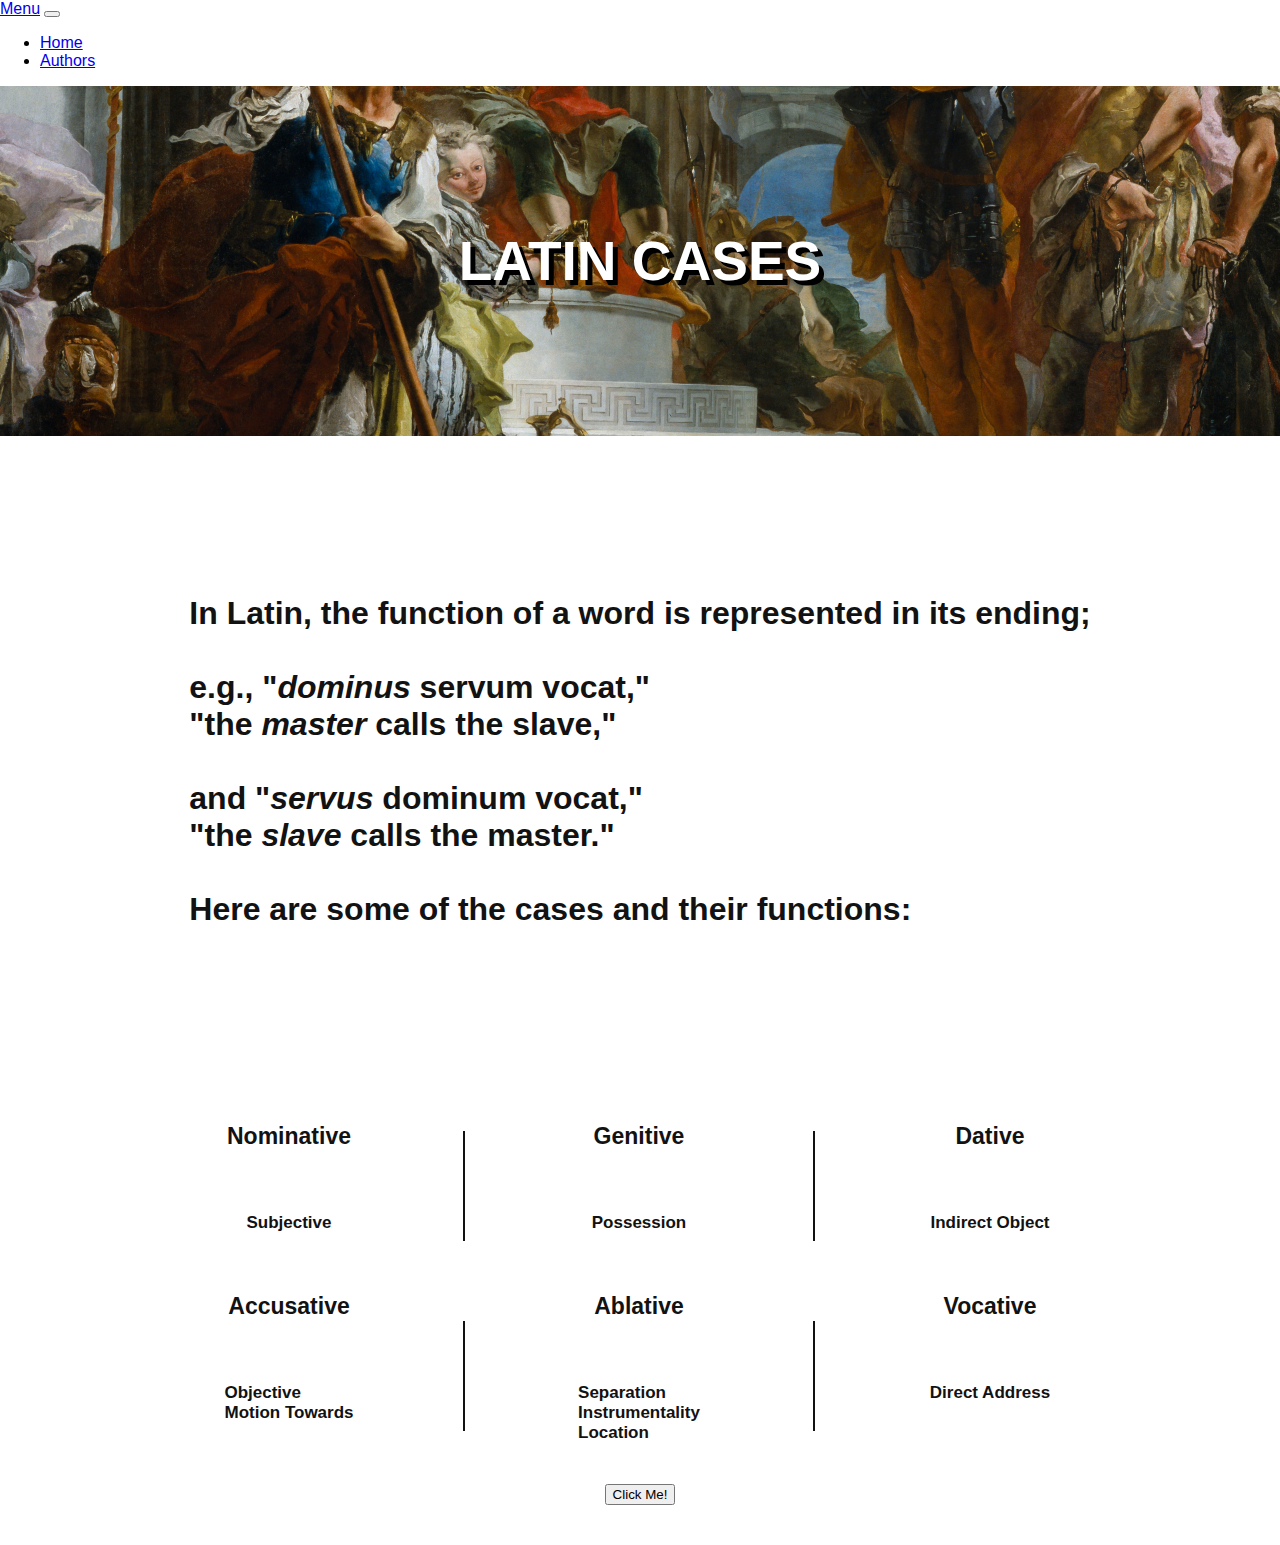
<file: index.html>
<!doctype html>
<html lang="en">
  <head>
    <meta charset="utf-8">
    <meta name="viewport" content="width=device-width, initial-scale=1">
    <title>Home Page</title>
    <link href="https://cdn.jsdelivr.net/npm/bootstrap@5.2.0/dist/css/bootstrap.min.css" rel="stylesheet" integrity="sha384-gH2yIJqKdNHPEq0n4Mqa/HGKIhSkIHeL5AyhkYV8i59U5AR6csBvApHHNl/vI1Bx" crossorigin="anonymous">
    <link rel="stylesheet" href="style.css">
    <script src="https://code.jquery.com/jquery-1.10.2.js"></script>
    <style>
      h3{
        font-size: 23px;
      }
      h6{
        font-size: 17px;
      }
    </style>
  </head>
  <body style="height: 100vh; margin: 0; padding: 0; ">
    <div id="nav-placeholder">
    </div>
    <script>
    $(function(){
      $("#nav-placeholder").load("nav.html");
    });
    </script>
      <div style="height: 350px; color: #fff; display: flex; justify-content: center; align-items: center; flex-direction: column; gap: 20px; background-image: url(painting.jpg); background-position: center;">
        <h1 style="font-size: 55px; text-transform: uppercase; font-weight: bolder; text-shadow: 5px 5px #000000;">latin cases</h1>
      </div>
      <div class="bg-light" style="width: 100%; height: 650px; color: #121212; display: flex; align-items: center; justify-content: center;">
        <h1 style="font-size: 32px;">In Latin, the function of a word is represented in its ending;
        <br>
        <br>e.g., "<i>dominus</i> servum vocat,"
        <br>"the <i>master</i> calls the slave,"
        <br>
        <br> and "<i>servus</i> dominum vocat,"
        <br>"the <i>slave</i> calls the master."
        <br>
        <br>Here are some of the cases and their functions:
      </h1>
      </div>
      <div style="width: 100%; height: 200px; color: #121212; display: flex; align-items: center; justify-content: center;">
        <div class="footer footer1">
          <h3>Nominative</h3>
          <h6>subjective</h6>
        </div>
        <div class="footer footer2">
          <h3>Genitive</h3>
          <h6>possession</h6>
        </div>
        <div class="footer footer3">
          <h3>Dative</h3>
          <h6>indirect object</h6>
        </div>
      </div>
      <div style="width: 100%; height: 180px; color: #121212; display: flex; align-items: center; justify-content: center;">
        <div class="footer footer1">
          <h3>Accusative</h3>
          <h6>objective
            <br>motion towards<br><br></h6>
        </div>
        <div class="footer footer2">
          <h3>Ablative</h3>
          <h6>separation<br>instrumentality<br>location
          </h6>
        </div>
        <div class="footer footer3">
          <h3>Vocative</h3>
          <h6>direct address<br><br><br></h6>
        </div>
      </div>
      <br>
      <div style="display: flex; justify-content: center; align-items: center; padding-bottom: 40px;" >
        <button onclick="alert('Hi!')" class="btn btn-primary">Click Me!</button>
      </div>
        <script src="https://cdn.jsdelivr.net/npm/bootstrap@5.2.0/dist/js/bootstrap.bundle.min.js" integrity="sha384-A3rJD856KowSb7dwlZdYEkO39Gagi7vIsF0jrRAoQmDKKtQBHUuLZ9AsSv4jD4Xa" crossorigin="anonymous"></script>
  </body>
</html>
</file>
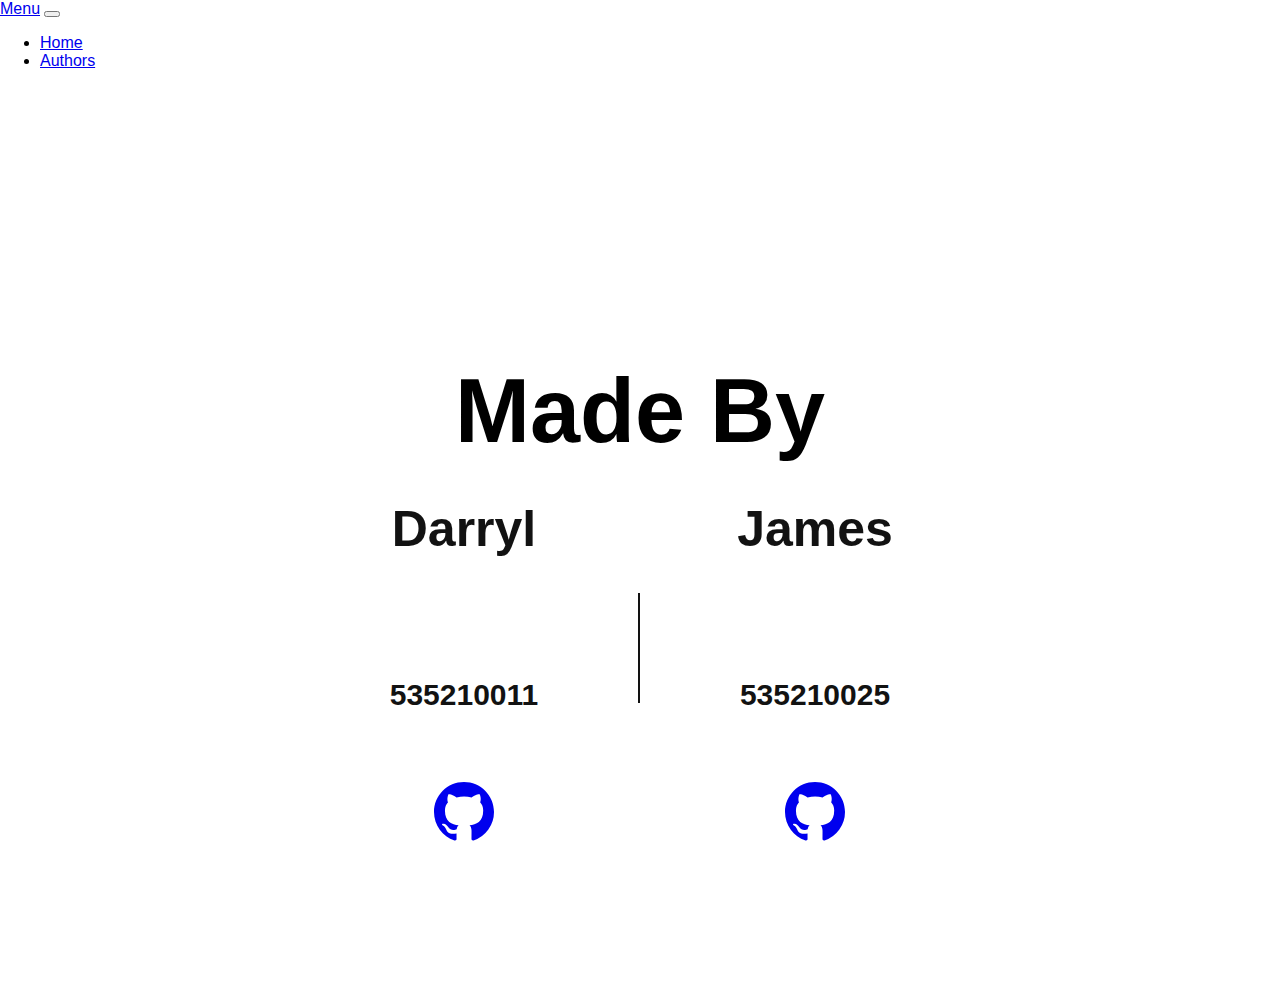
<file: authors.html>
<!doctype html>
<html lang="en">
  <head>
    <meta charset="utf-8">
    <meta name="viewport" content="width=device-width, initial-scale=1">
    <title>Authors Page</title>
    <link href="https://cdn.jsdelivr.net/npm/bootstrap@5.2.0/dist/css/bootstrap.min.css" rel="stylesheet" integrity="sha384-gH2yIJqKdNHPEq0n4Mqa/HGKIhSkIHeL5AyhkYV8i59U5AR6csBvApHHNl/vI1Bx" crossorigin="anonymous">
    <link rel="stylesheet" href="style.css">
    <script src="https://code.jquery.com/jquery-1.10.2.js"></script>
  </head>
  <body style="height: 100vh; margin: 0; padding: 0; overflow: hidden;">
    <div id="nav-placeholder">
    </div>
    <script>
    $(function(){
      $("#nav-placeholder").load("nav.html");
    });
    </script>
    <div style="display: flex; align-items: center; justify-content: center; flex-direction: column; height: 100vh">
      <h1 style="font-size: 90px">
        Made By
      </h1>
      <div style="width: 100%; height: 250px; color: #121212; display: flex; align-items: center; justify-content: center;">
        <div class="footer footer1">
          <h3>Darryl</h3>
          <h6>535210011</h6>
          <a href="https://github.com/darrylmk/">
            <svg xmlns="http://www.w3.org/2000/svg" width="60" height="60" fill="currentColor" class="bi bi-github" viewBox="0 0 16 16">
              <path d="M8 0C3.58 0 0 3.58 0 8c0 3.54 2.29 6.53 5.47 7.59.4.07.55-.17.55-.38 0-.19-.01-.82-.01-1.49-2.01.37-2.53-.49-2.69-.94-.09-.23-.48-.94-.82-1.13-.28-.15-.68-.52-.01-.53.63-.01 1.08.58 1.23.82.72 1.21 1.87.87 2.33.66.07-.52.28-.87.51-1.07-1.78-.2-3.64-.89-3.64-3.95 0-.87.31-1.59.82-2.15-.08-.2-.36-1.02.08-2.12 0 0 .67-.21 2.2.82.64-.18 1.32-.27 2-.27.68 0 1.36.09 2 .27 1.53-1.04 2.2-.82 2.2-.82.44 1.1.16 1.92.08 2.12.51.56.82 1.27.82 2.15 0 3.07-1.87 3.75-3.65 3.95.29.25.54.73.54 1.48 0 1.07-.01 1.93-.01 2.2 0 .21.15.46.55.38A8.012 8.012 0 0 0 16 8c0-4.42-3.58-8-8-8z"/>
            </svg>
          </a>
        </div>
        <div class="footer">
          <h3>James</h3>
          <h6>535210025</h6>
          <a href="https://github.com/jamestirta/">
            <svg xmlns="http://www.w3.org/2000/svg" width="60" height="60" fill="currentColor" class="bi bi-github" viewBox="0 0 16 16">
              <path d="M8 0C3.58 0 0 3.58 0 8c0 3.54 2.29 6.53 5.47 7.59.4.07.55-.17.55-.38 0-.19-.01-.82-.01-1.49-2.01.37-2.53-.49-2.69-.94-.09-.23-.48-.94-.82-1.13-.28-.15-.68-.52-.01-.53.63-.01 1.08.58 1.23.82.72 1.21 1.87.87 2.33.66.07-.52.28-.87.51-1.07-1.78-.2-3.64-.89-3.64-3.95 0-.87.31-1.59.82-2.15-.08-.2-.36-1.02.08-2.12 0 0 .67-.21 2.2.82.64-.18 1.32-.27 2-.27.68 0 1.36.09 2 .27 1.53-1.04 2.2-.82 2.2-.82.44 1.1.16 1.92.08 2.12.51.56.82 1.27.82 2.15 0 3.07-1.87 3.75-3.65 3.95.29.25.54.73.54 1.48 0 1.07-.01 1.93-.01 2.2 0 .21.15.46.55.38A8.012 8.012 0 0 0 16 8c0-4.42-3.58-8-8-8z"/>
            </svg>
          </a>
        </div>
      </div>
    </div>
    <script src="https://cdn.jsdelivr.net/npm/bootstrap@5.2.0/dist/js/bootstrap.bundle.min.js" integrity="sha384-A3rJD856KowSb7dwlZdYEkO39Gagi7vIsF0jrRAoQmDKKtQBHUuLZ9AsSv4jD4Xa" crossorigin="anonymous"></script>
  </body>
</html>
</file>
<file: style.css>
* {
  box-sizing: border-box;
  font-family: Helvetica, Arial, sans-serif;
}
.footer {
  height: 110px;
  width: 350px;
  display: flex;
  align-items: center;
  justify-content: center;
  flex-direction: column;
  padding: 10px;
  text-transform: capitalize;
}
.footer1, .footer2 {
  border-right: 2px solid #121212;
}
h1{
  font-size: 110px; font-weight:bold;
}
h3{
  font-size: 50px;
  font-weight: bold;
}
h6{
  font-size: 30px;
}
</file>
